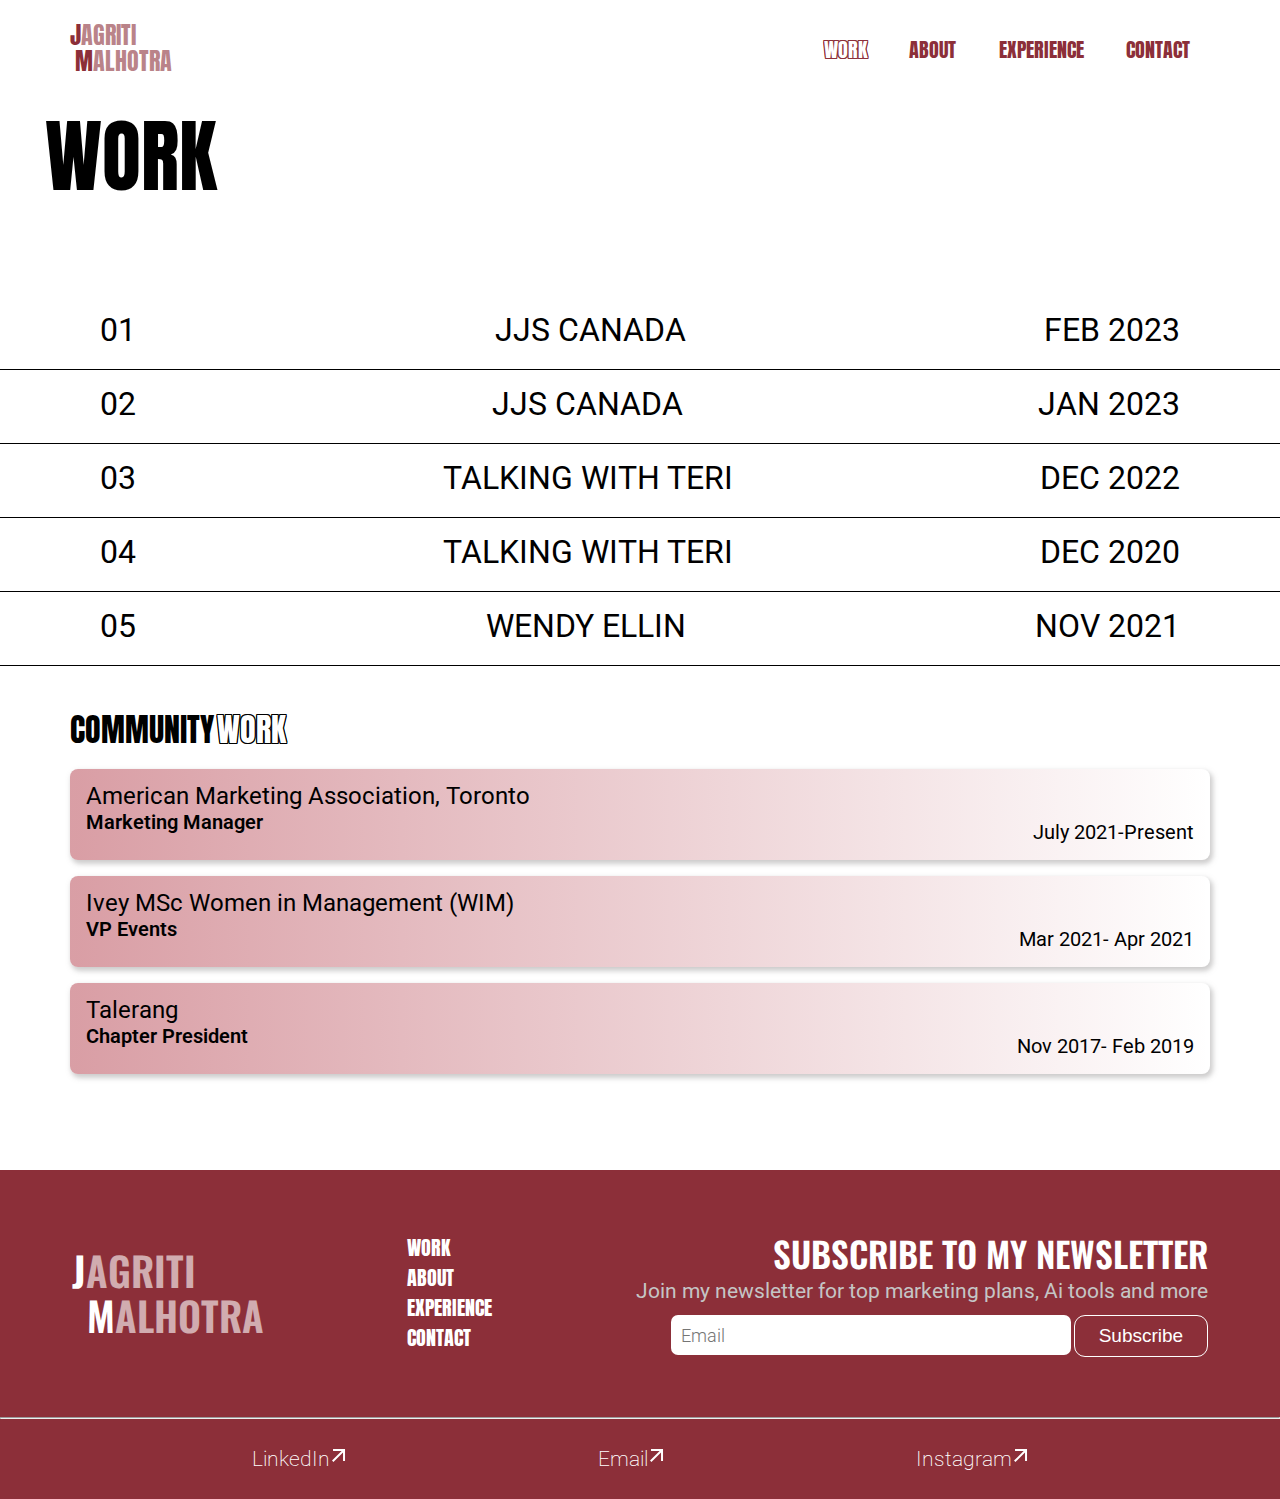
<file: index.html>
<!DOCTYPE html>
<html lang="en">
<head>
    <meta charset="UTF-8">
    <meta http-equiv="X-UA-Compatible" content="IE=edge">
    <meta name="viewport" content="width=device-width, initial-scale=1.0">
    <title>Document</title>
    <link rel="stylesheet" href="style.css">
</head>
<body>
        <!-- nav bar starts -->
        <div class="nav">
            <div class="header">
                <div class="hov">
                <span class="jm">J</span><span class="aa">AGRITI</span> <br>
                <span class="jm la">M</span><span class="aa">ALHOTRA</span>
                </div>
            </div>
            <nav class="navRight">
                <ul class="nav-links">
                    <li><a class="work" href="">WORK</a></li>
                    <li><a class="workNav" href="">ABOUT</a></li>
                    <li><a class="workNav" href="">EXPERIENCE</a></li>
                    <li><a class="workNav" href="">CONTACT</a></li>
                    <!-- <li><a class="workNavSpecial" href="">M</a></li> -->
                </ul>
            </nav>
            <span class="workNavSpecial">M</span>
        </div>
        <!-- nav bar ends -->
    
     
            <!-- <p class="headingWork" >WORK</p> -->
       
       
        
        <!-- <nav class="workNAV">
            <div style="display: flex;
            justify-content: left;
            "><p class="headingWork">WORK</p></div>
          
            <ul class="workUl">
                <li>
                    <div class="link">
                        <div> <span class="workSpan">01</span> </div>
                        <div> <span class="workSpan1">JJS CANADA</span> </div>
                        <div> <span class="workSpan2">FEB 2023</span> </div>
                       
                        
                        
                        <div class="hover-reveal image01" style="opacity: 0; transform: translate(-50%, -50%) rotate(-5deg); left: 708px;">
                            <img class="hidden-img" src="./images/jjs 1 card.png" alt="" style="transform: scale(0.8, 0.8);">
                        </div>
                    </div>
                </li>
    
                <li>
                    <div class="link">
                        <span class="workSpan">02</span>
                        <span>JJS CANADA</span>
                        <span class="workSpan2">JAN 2023</span>
                        <div class="hover-reveal image01" style="opacity: 0; transform: translate(-50%, -50%) rotate(-5deg); left: 711px;">
                            <img class="hidden-img" src="./images/jjs2 card.png" alt="" style="transform: scale(0.8, 0.8);">
                        </div>
                    </div>
                </li>
                <li>
                    <div class="link">
                        <span class="workSpan">03</span>
                        <span>talking with teri</span>
                        <span class="workSpan2">dec 2022</span>
                        <div class="hover-reveal image01" style="opacity: 0; transform: translate(-50%, -50%) rotate(-5deg); left: 754px;">
                            <img class="hidden-img" src="./images/twt3 card.png" alt="" style="transform: scale(0.8, 0.8);">
                        </div>
                    </div>
                </li>
                <li>
                    <div class="link">
                        <span class="workSpan">04</span>
                        <span>talking with teri</span>
                        <span class="workSpan2">dec 2020</span>
                        <div class="hover-reveal image01" style="opacity: 0; transform: translate(-50%, -50%) rotate(-5deg); left: 758px;">
                            <img class="hidden-img" src="./images/twt4 card.png" alt="" style="transform: scale(0.8, 0.8);">
                        </div>
                    </div>
                </li>
                <li>
                    <div class="link">
                        <span class="workSpan">05</span>
                        <span>WEndy Ellin</span>
                        <span class="workSpan2">nov 2021</span>
                        <div class="hover-reveal image01" style="opacity: 0; transform: translate(-50%, -50%) rotate(-5deg); left: 760px;">
                            <img class="hidden-img" src="./images/wend5 card.png" alt="" style="transform: scale(0.8, 0.8);">
                        </div>
                    </div>
                </li>
            </ul>
    
            <div class="commWorkDiv">
            <div>
                <span class="commWorkHeading1">COMMUNITY</span>
                <span class="commWorkHeading2"> WORK</span>
            </div>
            </div>
        </nav> -->

        <div class="workNAV">

            <div><p class="headingWork">WORK</p></div>
    
            <div class="workUl">
    
                <div class="link">
                    <div class="workCol1">01</div>
                    <div class="workCol2">JJS CANADA</div>
                    <div class="workCol3">FEB 2023</div>
                    <div class="hover-reveal image01" style="opacity: 0; transform: translate(-50%, -50%) rotate(-5deg); left: 708px;">
                        <img class="hidden-img" src="./images/jjs 1 card.png" alt="" style="transform: scale(0.8, 0.8);">
                    </div>
                </div>
    
                <div class="link">
                    <div class="workCol1">02</div>
                    <div class="workCol2">JJS CANADA</div>
                    <div class="workCol3">JAN 2023</div>
                    <div class="hover-reveal image01" style="opacity: 0; transform: translate(-50%, -50%) rotate(-5deg); left: 711px;">
                        <img class="hidden-img" src="./images/jjs2 card.png" alt="" style="transform: scale(0.8, 0.8);">
                    </div>
                </div>
    
                <div class="link">
                    <div>03</div>
                    <div>t<span class="TWT">alking </span>w<span class="TWT">ith </span>t<span class="TWT">eri</span></div>
                    <div>dec 2022</div>
                    <div class="hover-reveal image01" style="opacity: 0; transform: translate(-50%, -50%) rotate(-5deg); left: 754px;">
                        <img class="hidden-img" src="./images/twt3 card.png" alt="" style="transform: scale(0.8, 0.8);">
                    </div>
                </div> 
    
                <div class="link">
                    <div class="workCol1">04</div>
                    <div>t<span class="TWT">alking </span>w<span class="TWT">ith </span>t<span class="TWT">eri</span></div>
                    <div class="workCol3">dec 2020</div>
                    <div class="hover-reveal image01" style="opacity: 0; transform: translate(-50%, -50%) rotate(-5deg); left: 758px;">
                        <img class="hidden-img" src="./images/twt4 card.png" alt="" style="transform: scale(0.8, 0.8);">
                    </div>
                </div>
    
                <div class="link">
                    <div class="workCol1">05</div>
                    <div class="workCol2">WEndy Ellin</div>
                    <div class="workCol3">nov 2021</div>
                    <div class="hover-reveal image01" style="opacity: 0; transform: translate(-50%, -50%) rotate(-5deg); left: 760px;">
                        <img class="hidden-img" src="./images/wend5 card.png" alt="" style="transform: scale(0.8, 0.8);">
                    </div>
                </div>
            </div>
            <div class="commWorkDiv">
                <div>
                    <span class="commWorkHeading1">COMMUNITY</span>
                    <span class="commWorkHeading2"> WORK</span>
                </div>
            </div>
        </div>
    
        <!-- <div class="commWorkDivDown" > -->
            <!-- <div class="commWork"> 
                <div>
                    <span class="commWorkUp">American Marketing Association,<span class="commWorkSpan4"> Toronto</span><br> <span class="commWorkSpan2">Marketing Manager</span></span> 
                </div>              
                <div class="commWorkDown">
                    <span class="commWorkSpan3">July 2021-Present</span>
                </div>                 
            </div> -->
            <!-- <div class="commWork">
                <div>
                    <span class="commWorkUp">Ivey MSc Women in Management<span class="commWorkSpan4"> (WIM)</span><br> <span class="commWorkSpan2">VP Events</span></span>
                </div>   
                <div class="commWorkDown">
                    <span class="commWorkSpan3">Mar 2021- Apr 2021</span>
                </div>
            </div> -->

            <!-- <div class="commWork">
                <div>
                    <span class="commWorkUp">Talerang<br> <span class="commWorkSpan2">Chapter President</span></span>
                </div>
                <div class="commWorkDown">
                    <span class="commWorkSpan3">Nov 2017- Feb 2019</span>
                </div>
            </div>
            <div> -->
                <div class="commWorkDivDown">
                    <div class="commWork">
                        <div class="commWorkUp">
                            <p>American Marketing Association, Toronto</p>
                        </div>
                        <div class="commWorkDown">
                            <div class="commWorkSpan2">
                                <p >Marketing Manager</p>
                            </div>
                            <div class="commWorkSpan3">
                                <p >July 2021-Present</p>
                            </div>
                        </div>
                    </div>
    
                    <div class="commWork">
                        <div class="commWorkUp">
                            <p>Ivey MSc Women in Management (WIM)</p>
                        </div>
                        <div class="commWorkDown">
                            <div class="commWorkSpan2">
                                <p >VP Events</p>
                            </div>
                            <div class="commWorkSpan3">
                                <p >Mar 2021- Apr 2021</p>
                            </div>
                        </div>
                    </div>
    
                    <div class="commWork">
                        <div class="commWorkUp">
                            <p>Talerang</p>
                        </div>
                        <div class="commWorkDown">
                            <div class="commWorkSpan2">
                                <p >Chapter President</p>
                            </div>
                            <div class="commWorkSpan3">
                                <p >Nov 2017- Feb 2019</p>
                            </div>
                        </div>
                    </div>
                </div>
                
            
        
        
         <!-- footer -->
         <div class="footer">
            <div class="footer-first">
              <div class="name">
                <a class="fh" href="">J</a><a class="fh rem" href="">AGRITI</a>
                <br>
                <a class="fh lap" href="">M</a><a class="fh rem" href="">ALHOTRA</a>
              </div>
              <div class="f-links">
                <a href="" class="f-link">WORK</a>
      
                <a href="" class="f-link">ABOUT</a>
      
                <a href="" class="f-link">EXPERIENCE</a>
      
                <a href="" class="f-link" target="_blank">CONTACT</a>
              </div>
              <div class="news-letter">
                <p id="nl-header">SUBSCRIBE TO MY NEWSLETTER</p>
      
                <p id="nl-subtext">
                  Join my newsletter for top marketing plans, Ai tools and more
                </p>
                <div class="data">
                  <input type="email" placeholder="Email" fdprocessedid="kcnhoq">
                  <div class="btn">
                    <button class="button" fdprocessedid="i0k5rg">Subscribe</button>
                  </div>
                </div>
              </div>
            </div>
      
            <hr>
            <div class="footer-second">
              <div class="socials">
                <a href="https://www.linkedin.com/in/jagritimalhotra/" target="_blank">LinkedIn</a>
                <svg width="14" height="13" viewBox="0 0 14 13" fill="none">
                  <path d="M1.43003 13L0.0300293 11.6L9.63003 2H1.03003V0H13.03V12H11.03V3.4L1.43003 13Z" fill="white"></path>
                </svg>
              </div>
              <div class="socials">
                <a href="mailto:jagriti24malhotra@gmail.com">Email</a>
                <svg width="14" height="13" viewBox="0 0 14 13" fill="none">
                  <path d="M1.43003 13L0.0300293 11.6L9.63003 2H1.03003V0H13.03V12H11.03V3.4L1.43003 13Z" fill="white"></path>
                </svg>
              </div>
              <div class="socials">
                <a href="https://www.instagram.com/mirchimarketing/?hl=en" target="_blank">Instagram</a>
                <svg width="14" height="13" viewBox="0 0 14 13" fill="none">
                  <path d="M1.43003 13L0.0300293 11.6L9.63003 2H1.03003V0H13.03V12H11.03V3.4L1.43003 13Z" fill="white"></path>
                </svg>
              </div>
            </div>
          </div>
          
        <script src="script.js"></script>
    <!-- Code injected by live-server
    <script>
        // <![CDATA[  <-- For SVG support
        if ('WebSocket' in window) {
            (function () {
                function refreshCSS() {
                    var sheets = [].slice.call(document.getElementsByTagName("link"));
                    var head = document.getElementsByTagName("head")[0];
                    for (var i = 0; i < sheets.length; ++i) {
                        var elem = sheets[i];
                        var parent = elem.parentElement || head;
                        parent.removeChild(elem);
                        var rel = elem.rel;
                        if (elem.href && typeof rel != "string" || rel.length == 0 || rel.toLowerCase() == "stylesheet") {
                            var url = elem.href.replace(/(&|\?)_cacheOverride=\d+/, '');
                            elem.href = url + (url.indexOf('?') >= 0 ? '&' : '?') + '_cacheOverride=' + (new Date().valueOf());
                        }
                        parent.appendChild(elem);
                    }
                }
                var protocol = window.location.protocol === 'http:' ? 'ws://' : 'wss://';
                var address = protocol + window.location.host + window.location.pathname + '/ws';
                var socket = new WebSocket(address);
                socket.onmessage = function (msg) {
                    if (msg.data == 'reload') window.location.reload();
                    else if (msg.data == 'refreshcss') refreshCSS();
                };
                if (sessionStorage && !sessionStorage.getItem('IsThisFirstTime_Log_From_LiveServer')) {
                    console.log('Live reload enabled.');
                    sessionStorage.setItem('IsThisFirstTime_Log_From_LiveServer', true);
                }
            })();
        }
        else {
            console.error('Upgrade your browser. This Browser is NOT supported WebSocket for Live-Reloading.');
        }
        // ]]>
    </script>
     -->
    </body>





    <!-- <div style="
    padding-left: 70px;
    padding-bottom: 90px;
    ">
        <div class="commWork">               
                <span class="commWorkUp">American Marketing Association, Toronto <br> <span style="
                    font-weight: 600;
                    font-size: 20px;
                    ">Marketing Manager</span></span>              
        </div>
        <div class="commWork">
            <span class="commWorkUp">Ivey MSc Women in Management (WIM)<br> <span style="
                font-weight: 600;
                font-size: 20px;
                ">VP Events</span></span>
        </div>
        <div class="commWork">
            <span class="commWorkUp">Talerang<br> <span style="
                font-weight: 600;
                font-size: 20px;
                ">Chapter President</span></span>
        </div>
    </div>
</body> -->


</html>
</file>
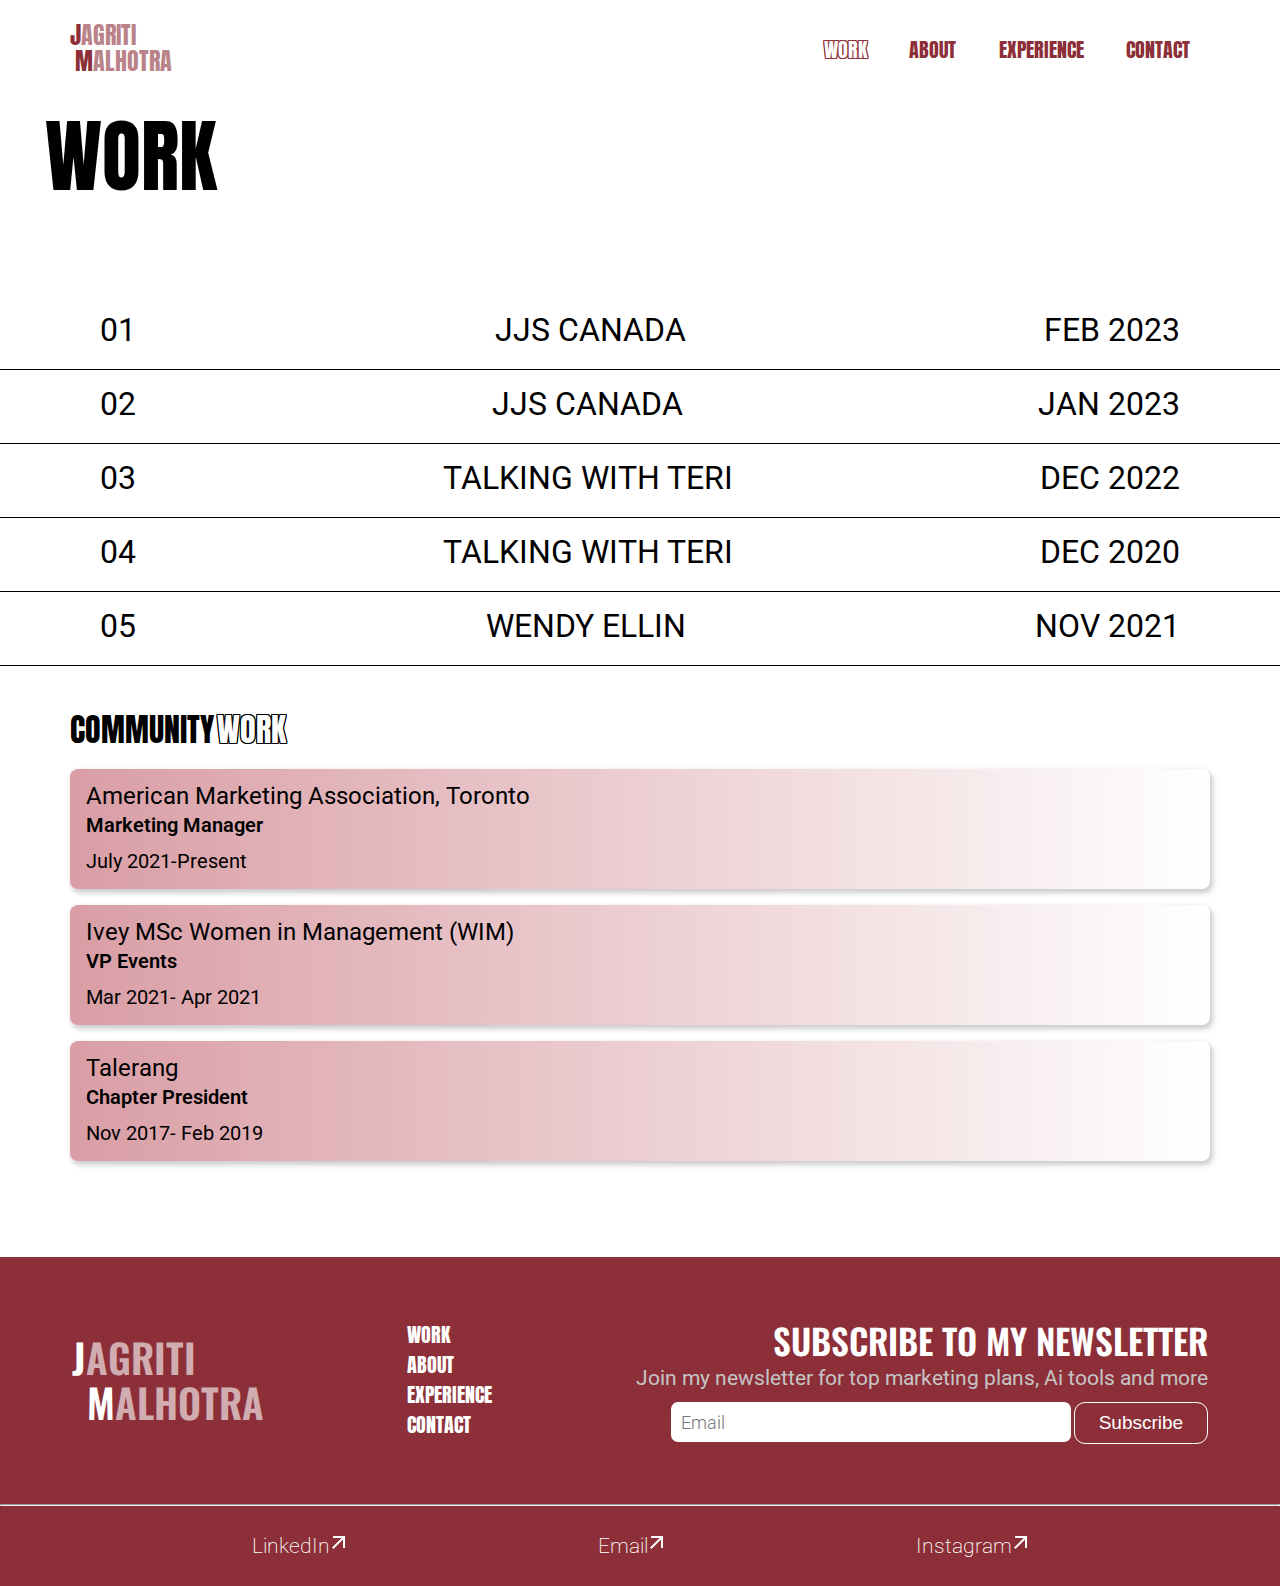
<file: work.html>
<!DOCTYPE html>
<html lang="en">
<head>
    <meta charset="UTF-8">
    <meta http-equiv="X-UA-Compatible" content="IE=edge">
    <meta name="viewport" content="width=device-width, initial-scale=1.0">
    <title>Document</title>
    <link rel="stylesheet" href="style.css">
</head>
<body>
        <!-- nav bar starts -->
        <div class="nav">
            <div class="header">
                <div class="hov">
                <span class="jm">J</span><span class="aa">AGRITI</span> <br>
                <span class="jm la">M</span><span class="aa">ALHOTRA</span>
                </div>
            </div>
            <nav class="navRight">
                <ul class="nav-links">
                    <li><a class="work" href="">WORK</a></li>
                    <li><a class="workNav" href="">ABOUT</a></li>
                    <li><a class="workNav" href="">EXPERIENCE</a></li>
                    <li><a class="workNav" href="">CONTACT</a></li>
                    <!-- <li><a class="workNavSpecial" href="">M</a></li> -->
                </ul>
            </nav>
            <span class="workNavSpecial">M</span>
        </div>
        <!-- nav bar ends -->
    
     
            <!-- <p class="headingWork" >WORK</p> -->
       
       
        
        <!-- <nav class="workNAV">
            <div style="display: flex;
            justify-content: left;
            "><p class="headingWork">WORK</p></div>
          
            <ul class="workUl">
                <li>
                    <div class="link">
                        <div> <span class="workSpan">01</span> </div>
                        <div> <span class="workSpan1">JJS CANADA</span> </div>
                        <div> <span class="workSpan2">FEB 2023</span> </div>
                       
                        
                        
                        <div class="hover-reveal image01" style="opacity: 0; transform: translate(-50%, -50%) rotate(-5deg); left: 708px;">
                            <img class="hidden-img" src="./images/jjs 1 card.png" alt="" style="transform: scale(0.8, 0.8);">
                        </div>
                    </div>
                </li>
    
                <li>
                    <div class="link">
                        <span class="workSpan">02</span>
                        <span>JJS CANADA</span>
                        <span class="workSpan2">JAN 2023</span>
                        <div class="hover-reveal image01" style="opacity: 0; transform: translate(-50%, -50%) rotate(-5deg); left: 711px;">
                            <img class="hidden-img" src="./images/jjs2 card.png" alt="" style="transform: scale(0.8, 0.8);">
                        </div>
                    </div>
                </li>
                <li>
                    <div class="link">
                        <span class="workSpan">03</span>
                        <span>talking with teri</span>
                        <span class="workSpan2">dec 2022</span>
                        <div class="hover-reveal image01" style="opacity: 0; transform: translate(-50%, -50%) rotate(-5deg); left: 754px;">
                            <img class="hidden-img" src="./images/twt3 card.png" alt="" style="transform: scale(0.8, 0.8);">
                        </div>
                    </div>
                </li>
                <li>
                    <div class="link">
                        <span class="workSpan">04</span>
                        <span>talking with teri</span>
                        <span class="workSpan2">dec 2020</span>
                        <div class="hover-reveal image01" style="opacity: 0; transform: translate(-50%, -50%) rotate(-5deg); left: 758px;">
                            <img class="hidden-img" src="./images/twt4 card.png" alt="" style="transform: scale(0.8, 0.8);">
                        </div>
                    </div>
                </li>
                <li>
                    <div class="link">
                        <span class="workSpan">05</span>
                        <span>WEndy Ellin</span>
                        <span class="workSpan2">nov 2021</span>
                        <div class="hover-reveal image01" style="opacity: 0; transform: translate(-50%, -50%) rotate(-5deg); left: 760px;">
                            <img class="hidden-img" src="./images/wend5 card.png" alt="" style="transform: scale(0.8, 0.8);">
                        </div>
                    </div>
                </li>
            </ul>
    
            <div class="commWorkDiv">
            <div>
                <span class="commWorkHeading1">COMMUNITY</span>
                <span class="commWorkHeading2"> WORK</span>
            </div>
            </div>
        </nav> -->

        <div class="workNAV">

            <div><p class="headingWork">WORK</p></div>
    
            <div class="workUl">
    
                <div class="link">
                    <div class="workCol1">01</div>
                    <div class="workCol2">JJS CANADA</div>
                    <div class="workCol3">FEB 2023</div>
                    <div class="hover-reveal image01" style="opacity: 0; transform: translate(-50%, -50%) rotate(-5deg); left: 708px;">
                        <img class="hidden-img" src="./images/jjs 1 card.png" alt="" style="transform: scale(0.8, 0.8);">
                    </div>
                </div>
    
                <div class="link">
                    <div class="workCol1">02</div>
                    <div class="workCol2">JJS CANADA</div>
                    <div class="workCol3">JAN 2023</div>
                    <div class="hover-reveal image01" style="opacity: 0; transform: translate(-50%, -50%) rotate(-5deg); left: 711px;">
                        <img class="hidden-img" src="./images/jjs2 card.png" alt="" style="transform: scale(0.8, 0.8);">
                    </div>
                </div>
    
                <div class="link">
                    <div>03</div>
                    <div>t<span class="TWT">alking </span>w<span class="TWT">ith </span>t<span class="TWT">eri</span></div>
                    <div>dec 2022</div>
                    <div class="hover-reveal image01" style="opacity: 0; transform: translate(-50%, -50%) rotate(-5deg); left: 754px;">
                        <img class="hidden-img" src="./images/twt3 card.png" alt="" style="transform: scale(0.8, 0.8);">
                    </div>
                </div> 
    
                <div class="link">
                    <div class="workCol1">04</div>
                    <div>t<span class="TWT">alking </span>w<span class="TWT">ith </span>t<span class="TWT">eri</span></div>
                    <div class="workCol3">dec 2020</div>
                    <div class="hover-reveal image01" style="opacity: 0; transform: translate(-50%, -50%) rotate(-5deg); left: 758px;">
                        <img class="hidden-img" src="./images/twt4 card.png" alt="" style="transform: scale(0.8, 0.8);">
                    </div>
                </div>
    
                <div class="link">
                    <div class="workCol1">05</div>
                    <div class="workCol2">WEndy Ellin</div>
                    <div class="workCol3">nov 2021</div>
                    <div class="hover-reveal image01" style="opacity: 0; transform: translate(-50%, -50%) rotate(-5deg); left: 760px;">
                        <img class="hidden-img" src="./images/wend5 card.png" alt="" style="transform: scale(0.8, 0.8);">
                    </div>
                </div>
            </div>
            <div class="commWorkDiv">
                <div>
                    <span class="commWorkHeading1">COMMUNITY</span>
                    <span class="commWorkHeading2"> WORK</span>
                </div>
            </div>
        </div>
    
        <div class="commWorkDivDown" >
            <div class="commWork"> 
                <div>
                    <span class="commWorkUp">American Marketing Association, Toronto <br> <span class="commWorkSpan2">Marketing Manager</span></span> 
                </div>              
                <div class="commWorkDown">
                    <span class="commWorkSpan3">July 2021-Present</span>
                </div>                 
            </div>

            <div class="commWork">
                <div>
                    <span class="commWorkUp">Ivey MSc Women in Management (WIM)<br> <span class="commWorkSpan2">VP Events</span></span>
                </div>   
                <div class="commWorkDown">
                    <span class="commWorkSpan3">Mar 2021- Apr 2021</span>
                </div>
            </div>

            <div class="commWork">
                <div>
                    <span class="commWorkUp">Talerang<br> <span class="commWorkSpan2">Chapter President</span></span>
                </div>
                <div class="commWorkDown">
                    <span class="commWorkSpan3">Nov 2017- Feb 2019</span>
                </div>
            </div>
            
        </div>
        
         <!-- footer -->
         <div class="footer">
            <div class="footer-first">
              <div class="name">
                <a class="fh" href="">J</a><a class="fh rem" href="">AGRITI</a>
                <br>
                <a class="fh lap" href="">M</a><a class="fh rem" href="">ALHOTRA</a>
              </div>
              <div class="f-links">
                <a href="" class="f-link">WORK</a>
      
                <a href="" class="f-link">ABOUT</a>
      
                <a href="" class="f-link">EXPERIENCE</a>
      
                <a href="" class="f-link" target="_blank">CONTACT</a>
              </div>
              <div class="news-letter">
                <p id="nl-header">SUBSCRIBE TO MY NEWSLETTER</p>
      
                <p id="nl-subtext">
                  Join my newsletter for top marketing plans, Ai tools and more
                </p>
                <div class="data">
                  <input type="email" placeholder="Email" fdprocessedid="kcnhoq">
                  <div class="btn">
                    <button class="button" fdprocessedid="i0k5rg">Subscribe</button>
                  </div>
                </div>
              </div>
            </div>
      
            <hr>
            <div class="footer-second">
              <div class="socials">
                <a href="https://www.linkedin.com/in/jagritimalhotra/" target="_blank">LinkedIn</a>
                <svg width="14" height="13" viewBox="0 0 14 13" fill="none">
                  <path d="M1.43003 13L0.0300293 11.6L9.63003 2H1.03003V0H13.03V12H11.03V3.4L1.43003 13Z" fill="white"></path>
                </svg>
              </div>
              <div class="socials">
                <a href="mailto:jagriti24malhotra@gmail.com">Email</a>
                <svg width="14" height="13" viewBox="0 0 14 13" fill="none">
                  <path d="M1.43003 13L0.0300293 11.6L9.63003 2H1.03003V0H13.03V12H11.03V3.4L1.43003 13Z" fill="white"></path>
                </svg>
              </div>
              <div class="socials">
                <a href="https://www.instagram.com/mirchimarketing/?hl=en" target="_blank">Instagram</a>
                <svg width="14" height="13" viewBox="0 0 14 13" fill="none">
                  <path d="M1.43003 13L0.0300293 11.6L9.63003 2H1.03003V0H13.03V12H11.03V3.4L1.43003 13Z" fill="white"></path>
                </svg>
              </div>
            </div>
          </div>
          
        <script src="script.js"></script>
    <!-- Code injected by live-server
    <script>
        // <![CDATA[  <-- For SVG support
        if ('WebSocket' in window) {
            (function () {
                function refreshCSS() {
                    var sheets = [].slice.call(document.getElementsByTagName("link"));
                    var head = document.getElementsByTagName("head")[0];
                    for (var i = 0; i < sheets.length; ++i) {
                        var elem = sheets[i];
                        var parent = elem.parentElement || head;
                        parent.removeChild(elem);
                        var rel = elem.rel;
                        if (elem.href && typeof rel != "string" || rel.length == 0 || rel.toLowerCase() == "stylesheet") {
                            var url = elem.href.replace(/(&|\?)_cacheOverride=\d+/, '');
                            elem.href = url + (url.indexOf('?') >= 0 ? '&' : '?') + '_cacheOverride=' + (new Date().valueOf());
                        }
                        parent.appendChild(elem);
                    }
                }
                var protocol = window.location.protocol === 'http:' ? 'ws://' : 'wss://';
                var address = protocol + window.location.host + window.location.pathname + '/ws';
                var socket = new WebSocket(address);
                socket.onmessage = function (msg) {
                    if (msg.data == 'reload') window.location.reload();
                    else if (msg.data == 'refreshcss') refreshCSS();
                };
                if (sessionStorage && !sessionStorage.getItem('IsThisFirstTime_Log_From_LiveServer')) {
                    console.log('Live reload enabled.');
                    sessionStorage.setItem('IsThisFirstTime_Log_From_LiveServer', true);
                }
            })();
        }
        else {
            console.error('Upgrade your browser. This Browser is NOT supported WebSocket for Live-Reloading.');
        }
        // ]]>
    </script>
     -->
    </body>





    <!-- <div style="
    padding-left: 70px;
    padding-bottom: 90px;
    ">
        <div class="commWork">               
                <span class="commWorkUp">American Marketing Association, Toronto <br> <span style="
                    font-weight: 600;
                    font-size: 20px;
                    ">Marketing Manager</span></span>              
        </div>
        <div class="commWork">
            <span class="commWorkUp">Ivey MSc Women in Management (WIM)<br> <span style="
                font-weight: 600;
                font-size: 20px;
                ">VP Events</span></span>
        </div>
        <div class="commWork">
            <span class="commWorkUp">Talerang<br> <span style="
                font-weight: 600;
                font-size: 20px;
                ">Chapter President</span></span>
        </div>
    </div>
</body> -->


</html>
</file>
<file: style.css>
/* GOOGLE FONTS */
@import url('https://fonts.googleapis.com/css2?family=Anton&display=swap');
@import url('https://fonts.googleapis.com/css2?family=Roboto&display=swap');
@import url('https://fonts.googleapis.com/css2?family=Inter&display=swap');
@import url('https://fonts.googleapis.com/css2?family=Oswald&display=swap');


html{
  font-size: 62.5%;
}

*{
    padding: 0;
    margin: 0;
    box-sizing: border-box;
	scroll-behavior: smooth;
}
body{
	background-color: white;
}

/* nav bar starts */

.navRight{
  position: relative;
}
.workNavSpecial{
  display: none;
  position: absolute;
}

.header span, ul li a{
    font-family: 'Anton', sans-serif;
    font-weight: 400;
    text-decoration:  none;
}
.header{
    display: flex;
    flex: 1;
    margin-right: auto;
    font-size: 2.4rem;
    line-height: 99.7%;
}
.jm{
    color: #8C2F39;
}
.aa{
    color: #8C2F3999;
}
.la{
    padding-left: .5rem;
}
.hov:hover .aa{
    color: #8C2F39;
}
.nav{
    display: flex;
    justify-content: flex-end;
    align-items: center;

    padding-top: 2.4rem;
    padding-bottom: 0;
    padding-left: 7rem;
    padding-right: 7rem;
}

.nav-links{
    list-style: none;
}
.nav-links li{
    display: inline-block;
    padding: 0 2rem;
}

.workNav{
    color: #8C2F39;
    font-size: 2rem;
    line-height: 3.6rem;

}
.workNav:hover{
    color:white;
    /* border: 1rem solid #8C2F39; */
    /* -webkit-text-stroke: 5rem solid #8C2F39; */
    transition: 0.3s ease-in-out;
    text-shadow: .1rem 0 #8C2F39, -.1rem 0 #8C2F39, 0 .1rem #8C2F39, 0 -.1rem #8C2F39,
               .1rem .1rem #8C2F39, -.1rem -.1rem #8C2F39, .1rem -.1rem #8C2F39, -.1rem .1rem #8C2F39;
}
.work{
    color: white;
    text-shadow: .1rem 0 #8C2F39, -.1rem 0 #8C2F39, 0 .1rem #8C2F39, 0 -.1rem #8C2F39,
               .1rem .1rem #8C2F39, -.1rem -.1rem #8C2F39, .1rem -.1rem #8C2F39, -.1rem .1rem #8C2F39;
    
    font-size: 2rem;
    line-height: 3.6rem;
}
/* nav bar ends */



/* .headingWork {
    padding-bottom: 8rem;
    padding-top: 2rem;
    font-family: Anton;
    font-style: normal;
    font-size: 7rem;
    text-align: start;
    padding-right: 133rem;
    padding-left: 4.5rem;
}




a, a:visited, a:hover {
	text-decoration: none;
}

li {
	list-style: none;
}

.workNAV {
	min-height: 94vh;
	overflow: hidden;
	display:grid;
	place-items:center;
}

.workNAV ul {
	width: 100%;
} */

/* .workSpan{
	padding-left: 10rem;
}
.workSpan2{
	padding-right: 10rem;
}

.workNAV ul li {
	border-bottom: .05rem solid black;
	position: relative;
	z-index: 5;
}

.workNAV ul li .link{
	display: flex;
	padding: 1.5rem 0 2rem 0;
	z-index: 10;
	justify-content:space-between;
}

.link{
  min-width: 0;
  flex-shrink: 1;
}
.workNAV ul li .link span {
	display: block;
	z-index: 5;
	mix-blend-mode: difference;
	display: inline-block;
	position: relative;
	color: black;
	text-transform: uppercase;
	font-family: 'Roboto';
    font-style: normal;
    font-weight: 400;
    font-size: 3.2rem;
    line-height: 3.8rem;
} */

/* .workNAV ul li .link > img {
	mix-blend-mode: difference;
	z-index: 5;
}


.hover-reveal {
	position: absolute;
	width: 25rem;
	height: 35rem;	
	pointer-events: none;
	transform: translate(-50%, -50%);
	overflow: hidden;
	opacity: 0;
	transform: scale(0.8);
	transition: all .5s ease-out;
} */

/* .hover-reveal img {
	width: 80%;
	height: 80%;
	object-fit: cover;
	position: relative;
	transition: text-transform .5s ease-out;

}

.commWorkDiv{
  padding-top: 4rem;
        padding-left: 7rem;
        padding-right: 0;
        width: 100%;
} */

/* .commWorkDivDown{
  padding-left: 7rem;
        padding-bottom: 9rem;
}

.commWorkHeading1 {
    box-sizing: border-box;
    height: 4.8rem;
    font-family: Anton;
    font-style: normal;
    font-weight: 400;
    font-size: 3.2rem;
    line-height: 4.8rem;
    text-transform: uppercase;
    color: rgb(0, 0, 0);
} */

/* .commWorkHeading2 {
    box-sizing: border-box;
    height: 4.8rem;
    font-family: Anton;
    font-style: normal;
    font-weight: 400;
    font-size: 3.2rem;
    line-height: 4.8rem;
    text-transform: uppercase;
    color: white;
    text-shadow: rgb(0, 0, 0) .1rem 0, rgb(0, 0, 0) -.1rem 0, rgb(0, 0, 0) 0rem .1rem, rgb(0, 0, 0) 0rem -.1rem, rgb(0, 0, 0) .1rem .1rem, rgb(0, 0, 0) -.1rem -.1rem, rgb(0, 0, 0) .1rem -.1rem, rgb(0, 0, 0) -.1rem .1rem;
} */



/* work list starts */

.headingWork {
  padding-bottom: 8rem;
  padding-top: 2rem;
  font-family: Anton;
  font-style: normal;
  font-size: 8rem;
  /* text-align: start; */
  /* padding-right: 133rem; */
  padding-left: 4.5rem;
}

.link{
  display: flex;
  justify-content: space-between;
  border-bottom:.05rem solid black;
  font-family: 'Roboto';
  font-style: normal;
  font-weight: 400;
  font-size: 3.2rem;
  line-height: 3.8rem;
  padding-left: 10rem;
  padding-right: 10rem;
  padding-top: 1.5rem;
  padding-bottom: 2rem;
  text-transform: uppercase;


}
.hover-reveal {
	position: absolute;
	width: 25rem;
	height: 35rem;	
	pointer-events: none;
	transform: translate(-50%, -50%);
	overflow: hidden;
	opacity: 0;
	transform: scale(0.8);
	transition: all .5s ease-out;
}

.hover-reveal img {
	width: 80%;
	height: 80%;
	object-fit: cover;
	position: relative;
	transition: text-transform .5s ease-out;

} 

.commWorkDiv{
  padding-top: 4rem;
  padding-left: 7rem;
  padding-right: 0;
  width: 100%;
} 

.commWorkDivDown{
  padding-left: 7rem;
  padding-right: 7rem;
  padding-bottom: 8rem;
}



.commWorkDiv{
  padding-top: 4rem;
  padding-left: 7rem;
  padding-right: 7rem;
  width: 100%;
}

.commWorkHeading1 {
  box-sizing: border-box;
  height: 4.8rem;
  font-family: Anton;
  font-style: normal;
  font-weight: 400;
  font-size: 3.2rem;
  line-height: 4.8rem;
  text-transform: uppercase;
  color: rgb(0, 0, 0);
}

.commWorkHeading2 {
  box-sizing: border-box;
  height: 4.8rem;
  font-family: Anton;
  font-style: normal;
  font-weight: 400;
  font-size: 3.2rem;
  line-height: 4.8rem;
  text-transform: uppercase;
  color: white;
  text-shadow: rgb(0, 0, 0) .1rem 0, rgb(0, 0, 0) -.1rem 0, rgb(0, 0, 0) 0rem .1rem, rgb(0, 0, 0) 0rem -.1rem, rgb(0, 0, 0) .1rem .1rem, rgb(0, 0, 0) -.1rem -.1rem, rgb(0, 0, 0) .1rem -.1rem, rgb(0, 0, 0) -.1rem .1rem;
}

/* work list ends */


/* .commWork{
    box-sizing: border-box;
    scroll-behavior: smooth;
    margin: 0;
    display: flex;
    flex-wrap: wrap;
    flex-direction: row;
    justify-content: space-between;
    filter: drop-shadow(rgba(0, 0, 0, 0.25) 3rem 3rem 10rem);
    margin-bottom: 1.6rem;
    margin-top: 1.5rem;
    box-shadow: rgba(157, 156, 156, 0.5) .2rem .3rem .5rem .1rem;
    margin-right: 7rem;
    margin-left: 7rem;
    padding: 1.3rem 1.6rem 1.6rem;
    background: linear-gradient(90deg, rgba(178, 58, 72, 0.49) 0.73%, rgba(140, 47, 57, 0) 100%);
    border-radius: .8rem;
    overflow: hidden;
    
    
}

.commWorkSpan2{
  font-family: Roboto;
    font-style: normal;
  font-weight: 600;
  font-size: 20px;

}

.commWorkUp {
    font-family: Roboto;
    font-style: normal;
    font-weight: 400;
    font-size: 2.4rem;
    line-height: 2.8rem;
    color: rgb(0, 0, 0);
    display: block;
    float: left;
}
.commWorkSpan3{

  font-size: 20px;
  font-family: Roboto;
    font-style: normal;
  

}
.commWorkDown{
  display: flex;
  justify-content: space-between;
  padding-top: 1.7rem;
} */

.commWork{
  background: linear-gradient(90deg, rgba(178, 58, 72, 0.49) 0.73%, rgba(140, 47, 57, 0) 100%);

  /* margin-left: 7rem; */
  /* margin-right: 1rem; */
  margin-bottom: 1.6rem;
  margin-top: 1.5rem;
  box-shadow: rgba(157, 156, 156, 0.5) .2rem .3rem .5rem .1rem;
  /* margin-right: 7rem; */
  padding: 1.3rem 1.6rem 1.6rem;
  border-radius: .8rem;
  overflow: hidden;
}

.commWorkDown{
  display: flex;
  justify-content: space-between;
  font-family: Roboto;
  font-style: normal;
}
.commWorkSpan2{
  font-weight: 600;
  font-size: 20px;
}

.commWorkUp {
  font-family: Roboto;
  font-style: normal;
  font-weight: 400;
  font-size: 2.4rem;
  line-height: 2.8rem;
  color: rgb(0, 0, 0);
}
.commWorkSpan3{
  padding-top: 1rem;
  font-size: 20px;
  font-family: Roboto;
  font-style: normal;
}


/* footer  */
.footer-first{
    display: flex;
    justify-content: space-around;
    padding: 6rem 0;
    align-items: center;
  }
  .fh{
  font-family: "Oswald";
  font-size: 4rem;
  font-weight: 600;
  color: white;
  text-decoration: none;
  line-height: 4.5rem;
  }
  .footer{
    background-color: #8C2F39;
    overflow-y: hidden;
  
  }
  .rem{
    color: white;
    opacity:60%;
    font-family: "Oswald";
  font-size: 4rem;
  font-weight: 600;
  text-decoration: none;
  }
  .name:hover .rem{
    color: white;
    opacity:100%;
  }
  .lap{
    padding-left: 1.5rem;
  }
  .f-link{
    text-decoration: none;
    display: block;
    color: #fff;
    font-size: 2rem;
    line-height: 3rem;
    font-family: "Anton", sans-serif;
    font-weight: 400;
  }
  .f-links a:hover {
    color: #8c2f39;
    /* border: 1rem solid #8C2F39; */
    /* -webkit-text-stroke: 5rem solid #8C2F39; */
    transition: 0.3s ease-in-out;
    text-shadow: .1rem 0 #fff, -.1rem 0 #fff, 0 .1rem #fff, 0 -.1rem #fff,
      .1rem .1rem #fff, -.1rem -.1rem #fff, .1rem -.1rem #fff, -.1rem .1rem #fff;
  }
  #nl-header{
    font-family: "Oswald";
  font-size: 3.5rem;
  font-weight: 600;
  line-height: 4.7rem;
  letter-spacing: 0rem;
  color: white;
  }
  .news-letter{
    width: fit-content;
    text-align: right;
  }
  #nl-subtext{
    color: #C5C5C5;
    font-family: "Roboto";
  font-size: 2.1rem;
  line-height: 2.8rem;
  letter-spacing: 0rem;
  margin-bottom: 1rem;
  }
  input{
    width: 40rem;
      height: 4rem;
      border: 0;
      border-radius: .7rem;
    font-family: "Roboto";
  font-size: 1.8rem;
  font-weight: 300;
  }
  input::placeholder{
    padding-left: 1rem;
    font-family: "Roboto";
  font-size: 1.8rem;
  font-weight: 300;
  line-height: 2.8rem;
  letter-spacing: 0em;
  text-align: left;
  
  }
  .btn{
    display: inline-block;
  }
  .data{
    align-items: center;
  }
  
  .button {
    display: inline-block;
  
    padding: .9rem 2.4rem;
    border: .1rem solid #ffffff;
    border-radius: 1.1rem;
    -webkit-transition: all 0.2s ease-in;
    transition: all 0.2s ease-in;
    position: relative;
    overflow: hidden;
    font-size: 1.9rem;
    color: #ffffff;
    z-index: 1;
    background-color: #8C2F39;
   }
   
   .button:before {
    content: "";
    position: absolute;
    left: 50%;
    -webkit-transform: translateX(-50%) scaleY(1) scaleX(1.25);
        -ms-transform: translateX(-50%) scaleY(1) scaleX(1.25);
            transform: translateX(-50%) scaleY(1) scaleX(1.25);
    top: 100%;
    width: 140%;
    height: 180%;
    background-color: rgba(0, 0, 0, 0.05);
    border-radius: 50%;
    display: block;
    -webkit-transition: all 0.5s 0.1s cubic-bezier(0.55, 0, 0.1, 1);
    transition: all 0.5s 0.1s cubic-bezier(0.55, 0, 0.1, 1);
    z-index: -1;
   }
   
   .button:after {
    content: "";
    position: absolute;
    left: 55%;
    -webkit-transform: translateX(-50%) scaleY(1) scaleX(1.45);
        -ms-transform: translateX(-50%) scaleY(1) scaleX(1.45);
            transform: translateX(-50%) scaleY(1) scaleX(1.45);
    top: 180%;
    width: 160%;
    height: 190%;
    background-color: #ffffff;
    border-radius: 50%;
    display: block;
    -webkit-transition: all 0.5s 0.1s cubic-bezier(0.55, 0, 0.1, 1);
    transition: all 0.5s 0.1s cubic-bezier(0.55, 0, 0.1, 1);
    z-index: -1;
   }
   
   .button:hover {
    color:#8C2F39;
    ;
    border: .1rem solid #ffffff;
   }
   
   .button:hover:before {
    top: -35%;
    background-color: #ffffff;
    -webkit-transform: translateX(-50%) scaleY(1.3) scaleX(0.8);
        -ms-transform: translateX(-50%) scaleY(1.3) scaleX(0.8);
            transform: translateX(-50%) scaleY(1.3) scaleX(0.8);
   }
   
   .button:hover:after {
    top: -45%;
    background-color: #ffffff;
    -webkit-transform: translateX(-50%) scaleY(1.3) scaleX(0.8);
        -ms-transform: translateX(-50%) scaleY(1.3) scaleX(0.8);
            transform: translateX(-50%) scaleY(1.3) scaleX(0.8);
   }
  .footer-second{
    display: flex;
    justify-content: space-evenly;
    padding: 2.6rem 0rem;
    align-items: center;
  }
  .socials a{
    text-decoration: none;
    font-family: "Roboto";
    font-size: 2.1rem;
    font-weight: 200;
    line-height: 2.8rem;
    letter-spacing: 0em;
    text-align: left;
    color: #ffffff;
  }
  .socials svg{
    margin-bottom: .4rem;
  }

  
/* responsive starts here */

@media (max-width: 600px){

	
  html{
    font-size: 27%;
  }

  .navRight{
    display: none;
  }

 
  /* .headingWork {
    padding-bottom: 10rem;
    padding-top: 10rem;
    font-family: Anton;
    font-style: normal;
    font-size: 4rem;
    text-align: start;
    padding-right: 133rem;
    padding-left: 4.5rem;
  } */

  .commWorkHeading1{
    font-size: 4rem;
 
  }
  .commWorkHeading2{
    font-size: 4rem;
  }
  /* .commWork{
    height: 31.5rem;
    margin-right: 5rem;
    margin-bottom: 3.5rem;
    box-shadow: rgba(157, 156, 156, 0.3) .5rem .6rem .8rem .4rem;
  }
  .commWorkDivDown{
    padding-left: 5rem;
    padding-bottom: 11rem;
  }
  .commWorkDiv{
    padding-left: 5rem;
    padding-top: 7rem;
    padding-bottom: 4rem;
  }
  .commWorkUp{
 
    line-height: 5.5rem;
    font-size: 4.5rem;
    padding-top: 2rem;
    padding-left: 2rem;
  
  }
  .commWorkSpan2{
    font-size: 4rem;
    line-height: 8rem;
    
  } */
  /* .commWorkSpan3{
    display: contents;
    font-family: 'Roboto';
    font-style: normal;
    font-weight: 400;
    font-size: 3.5rem;
    line-height: 10rem;
  }
  .commWorkDown{
    padding-left: 2rem;

  } */

  .commWorkDivDown{
    padding-left: 5.5rem;
    padding-right: 5.5rem;
    padding-bottom: 10rem;
  }
  .commWorkDiv{
    padding-left: 5.5rem;
    padding-top: 8rem;
    padding-bottom: 4rem;
  }
  .commWorkDown{
    padding-left: 0rem;
    padding-top: 1rem;
    font-weight: 400;
    display: block;
  } 
  .commWorkSpan2{
    font-size: 3rem;
    /* line-height: 3rem;   */
  } 
  .commWorkSpan3{
    font-family: 'Roboto';
    font-style: normal;
    font-weight: 550;
    font-size: 3rem;
    padding-top: 3rem;  
  }
  .commWork{
    /* margin-left: 5rem; */
    line-height: 4.5rem;
    font-size: 3.9rem;
    padding-top: 3rem;
    padding-left: 3rem;
    padding-right: 4rem;
    /* margin-right: 5rem; */
    margin-bottom: 3.5rem;
    box-shadow: rgba(157, 156, 156, 0.3) .5rem .6rem .8rem .4rem;
  }
  .commWorkUp{
    line-height: 4.5rem;
    font-size: 4rem;
    font-weight: 585;
  }
  .hover-reveal img {
    width: 0;
    height: 0;
    object-fit: cover;
    position: relative;
    transition: text-transform .5s ease-out;
  
  }

  .workNAV ul li .link span {
    display: block;
    z-index: 5;
    mix-blend-mode: difference;
    display: inline-block;
    position: relative;
    color: black;
    text-transform: uppercase;
    font-family: 'Roboto';
    font-style: normal;
    font-weight: 400;
    font-size: 4rem;
    line-height: 3.8rem;
  }
  .link{
    padding-left: 3rem;
    padding-right: 3rem;
    font-size: 4rem;
    padding-top: 3rem;
    border-bottom: 0.37rem solid black;
    font-weight: 578;
    padding-bottom: 3rem;
  }
  .link:hover{
    color: #B23A48;
    font-weight: 700;
  }
  
  .headingWork {
    padding-bottom: 9rem;
    padding-top: 9rem;
    font-family: Anton;
    font-style: normal;
    /* font-size: 4rem; */
    /* text-align: start; */
    /* padding-right: 133rem; */
    padding-left: 4.5rem;
  }
  
  .workNavSpecial{
    display: contents;
    color: #8C2F39;
    font-family: 'Anton', sans-serif;
    font-weight: 400;
    text-decoration:  none;
    font-size: 5rem;
  }
  .nav{
    display: flex;
    justify-content: flex-end;
    align-items: center;

    padding-top: 5rem;
    padding-bottom: 0;
    padding-left: 7rem;
    padding-right: 7rem;
}
.header{
  font-size: 3.5rem;
}

.TWT{
  display: none;
}
}




/* responsiv for tablets */

@media (min-width: 601px) and (max-width:961px){
  html{
    font-size: 55%; 
  }
  .navRight{
    display: none;
  }

  .headingWork{
    padding-top: 10rem;
    padding-bottom: 10rem;
  }

  .commWorkHeading1{
    font-size: 6rem;
  }

  .commWorkHeading2{
    font-size: 6rem;
  }
  
  
  .hover-reveal img {
    width: 0;
    height: 0;
    object-fit: cover;
    position: relative;
    transition: text-transform .5s ease-out;
  
  }
  
  .workNAV ul li .link span {
    display: block;
    z-index: 5;
    mix-blend-mode: difference;
    display: inline-block;
    position: relative;
    color: black;
    text-transform: uppercase;
    font-family: 'Roboto';
    font-style: normal;
    font-weight: 400;
    font-size: 4rem;
    line-height: 3.8rem;
  }
  .link{
    padding-left: 5.5rem;
    padding-right: 3rem;
    font-size: 4rem;
    padding-top: 3rem;
    border-bottom: 0.3rem solid black;
    font-weight: 578;
    padding-bottom: 3rem;
  }
  .link:hover{
    color: #B23A48;
    font-weight: 700;
  }
  .commWorkDivDown{
    padding-left: 5.5rem;
    padding-bottom: 11rem;
  }
  .commWorkDiv{
    padding-left: 5.5rem;
    padding-top: 10rem;
    padding-bottom: 5rem;
  }
  .commWorkDown{
    padding-left: 0rem;
    padding-top: 1rem;
    font-weight: 400;

  } 
  .commWorkSpan2{
    font-size: 3rem;
    /* line-height: 3rem;   */
  } 
  .commWorkSpan3{
    font-family: 'Roboto';
    font-style: normal;
    font-weight: 550;
    font-size: 3rem;  
  }
  .commWork{
    /* margin-left: 5rem; */
    line-height: 4.5rem;
    font-size: 3.9rem;
    padding-top: 4rem;
    padding-left: 4rem;
    padding-right: 4rem;
    /* margin-right: 5rem; */
    margin-bottom: 3.5rem;
    box-shadow: rgba(157, 156, 156, 0.3) .5rem .6rem .8rem .4rem;
  }
  .commWorkUp{
    line-height: 4.5rem;
    font-size: 3.9rem;
  }



  /* .commWork{
    line-height: 4.5rem;
    font-size: 3.9rem;
    padding-top: 4rem;
    padding-left: 2rem;
    display: flex;
    justify-content: space-between;
    flex-wrap: nowrap;
    flex-shrink: 1;
    height: 18rem;
    margin-right: 5rem;
    margin-bottom: 3.5rem;
    box-shadow: rgba(157, 156, 156, 0.3) .5rem .6rem .8rem .4rem;
    
  } */
  /* .commWorkDivDown{
    padding-left: 5.5rem;
    padding-bottom: 11rem;
  } */
  /* .commWorkDiv{
    padding-left: 5.5rem;
    padding-top: 10rem;
    padding-bottom: 7rem;
  } */
  /* .commWorkUp{
    line-height: 4.5rem;
    font-size: 3.9rem;
  } */
  /* .commWorkSpan3{
    display: contents;
    font-family: 'Roboto';
    font-style: normal;
    font-weight: 400;
    font-size: 2.4rem;
    line-height: 10rem;
    
  }

  .commWorkSpan4{
    display: none;
  }
  .commWorkDown{
    padding-left: 0rem;
    padding-top: 6.5rem;
    font-weight: 400;

  } */
  /* .commWorkSpan2{
    font-size: 3rem;
    line-height: 3rem;  
  } */
  .headingWork {
    padding-bottom: 9rem;
    padding-top: 9rem;
    font-family: Anton;
    font-style: normal;
    font-size: 7rem;
    text-align: start;
    /* padding-right: 133rem; */
    padding-left: 4.5rem;
  }
  
  .workNavSpecial{
    display: contents;
    color: #8C2F39;
    font-family: 'Anton', sans-serif;
    font-weight: 400;
    text-decoration:  none;
    font-size: 5rem;
  }
  .nav{
    display: flex;
    justify-content: flex-end;
    align-items: center;

    padding-top: 5rem;
    padding-bottom: 0;
    padding-left: 7rem;
    padding-right: 7rem;
}
.header{
  font-size: 3.5rem;
}

.TWT{
  display: none;
}



}
</file>
